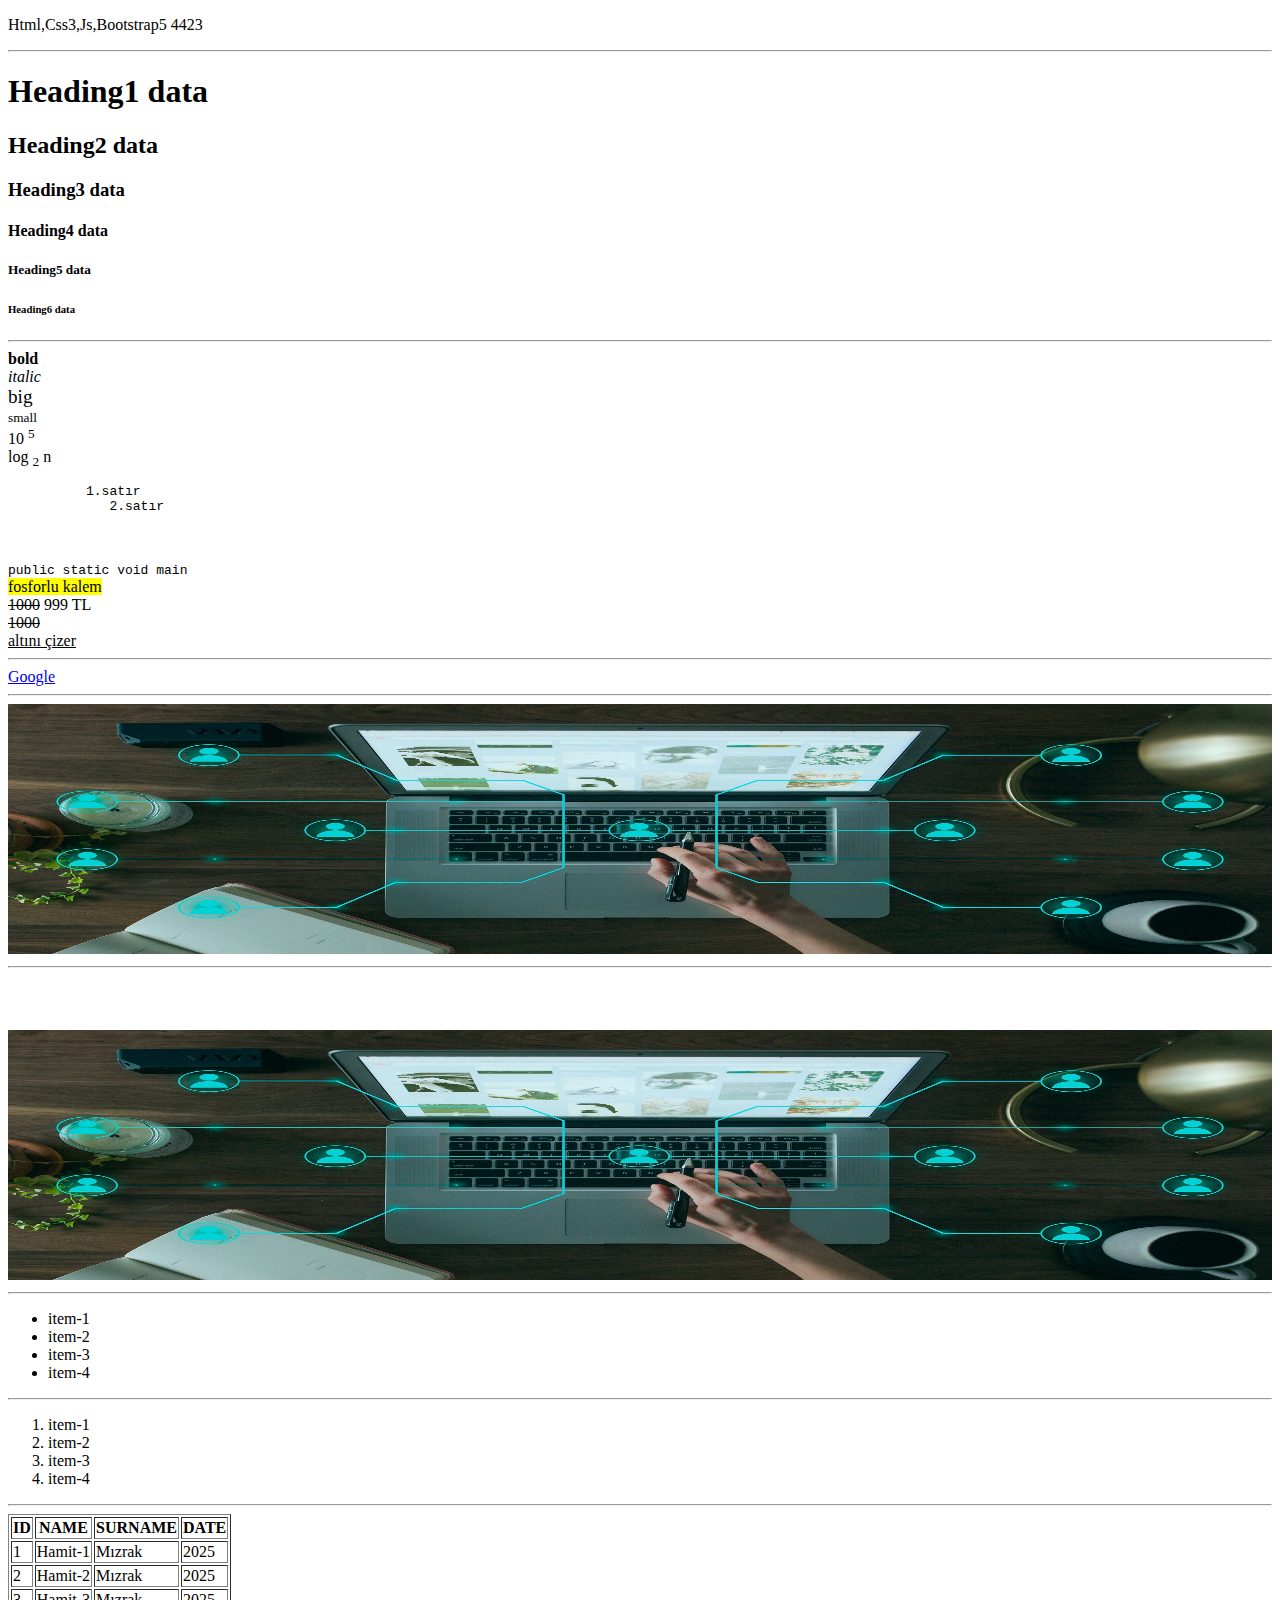
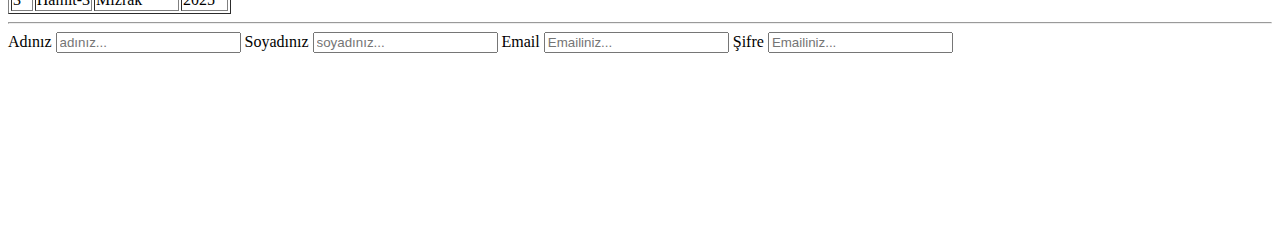
<file: index.html>
<!-- html5 standartlarında geliştirme -->
<!DOCTYPE html>
<!-- tr: Bu sayfa Türkçe olacak -->
<html lang="tr">
  <!-- config dosyaları -->
  <head>
    <title>Frontend öğreniyorum</title>
    <!-- dil karakter problerimini çözen -->
    <meta charset="utf-8" />

    <!-- Responsive design yani mobil uyumlu uygulamalar için -->
    <meta name="viewport" content="width=device-width, initial-scale=1, shrink-to-fit=no" />

    <!-- SEO: Search Engine Optimisition-->
    <meta name="author" content="Hamit Mızrak" />
    <meta name="description" content="Html5,css3,js" />

    <!-- Bootstrap CSS v5.2.1 -->
    <link
      href="https://cdn.jsdelivr.net/npm/bootstrap@5.3.2/dist/css/bootstrap.min.css"
      rel="stylesheet"
      integrity="sha384-T3c6CoIi6uLrA9TneNEoa7RxnatzjcDSCmG1MXxSR1GAsXEV/Dwwykc2MPK8M2HN"
      crossorigin="anonymous"
    />
  </head>

  <body>
    <!-- start code-->

    <p>Html,Css3,Js,Bootstrap5 4423</p>

    <hr />
    <!-- Heading-->
    <!-- h${Heading$ data}*6 -->
    <h1>Heading1 data</h1>
    <h2>Heading2 data</h2>
    <h3>Heading3 data</h3>
    <h4>Heading4 data</h4>
    <h5>Heading5 data</h5>
    <h6>Heading6 data</h6>

    <hr />
    <!-- formating-->
    <b>bold</b>
    <br />
    <i>italic</i>
    <br />
    <big>big</big>
    <br />
    <small>small</small>
    <br />
    10
    <sup>5</sup>
    <br />
    log
    <sub>2</sub>
    n
    <br />
    <pre>
          1.satır
             2.satır
      </pre
    >
    <br />

    <code>public static void main</code>
    <br />
    <mark>fosforlu kalem</mark>
    <br />
    <del>1000</del>
    999 TL
    <br />
    <s>1000</s>
    </br>

    <ins>altını çizer</ins>
    <br />

    <hr />
    <!-- LINK -->
    <a href="https://www.google.com" target="_blank">Google</a>
    <hr />

    <!-- Image -->
     <img
      src="./image/header1.jpg"
      alt="logo page"
      width="100%"
      height="250"/>
    <hr />
    <br /><br /><br />
      <!-- Image + Link -->
    <a href="https://www.google.com" target="_blank">
       <img
      src="./image/header1.jpg"
      alt="logo page"
      width="100%"
      height="250"/>
    </a>
    <hr />
    <!-- ul>li{item-$}*4 -->
      <ul>
        <li>item-1</li>
        <li>item-2</li>
        <li>item-3</li>
        <li>item-4</li>
      </ul>

      <hr />
    <ol>
        <li>item-1</li>
        <li>item-2</li>
        <li>item-3</li>
        <li>item-4</li>
      </ol>

      <hr />
         <!-- table>thead>tr>th{ID}*3^tbody>tr>td{data-$}*3 -->
      <table border="1">
        <thead>
          <tr>
            <th>ID</th>
            <th>NAME</th>
            <th>SURNAME</th>
            <th>DATE</th>
          </tr>
          <tbody>
            <!-- 1.satır -->
            <tr>
              <td>1</td>
              <td>Hamit-1</td>
              <td>Mızrak</td>
              <td>2025</td>
            </tr>
             <!-- 2.satır -->
            <tr>
              <td>2</td>
              <td>Hamit-2</td>
              <td>Mızrak</td>
              <td>2025</td>
            </tr>
             <!-- 3.satır -->
            <tr>
              <td>3</td>
              <td>Hamit-3</td>
              <td>Mızrak</td>
              <td>2025</td>
            </tr>
          </tbody>
        </thead>
      </table>

      <hr />
      <form action="/" method="get">

        <label for="fname"> Adınız</label>
        <input type="text" id="fname" name="fname" required placeholder="adınız..."/>

         <label for="fsurname"> Soyadınız</label>
        <input type="text" id="fsurname" name="fsurname" required placeholder="soyadınız..."/>

        <label for="femail"> Email</label>
        <input type="email" id="femail" name="femail" required placeholder="Emailiniz..."/>

         <label for="fpassword"> Şifre</label>
        <input type="password" id="fpassword" name="fpassword" required placeholder="Emailiniz..."/>

      </form>

      <br /><br /><br /><br /><br /><br /><br /><br /><br /><br />
    <!-- end code-->

    <!-- Bootstrap JavaScript Libraries -->
    <script
      src="https://cdn.jsdelivr.net/npm/@popperjs/core@2.11.8/dist/umd/popper.min.js"
      integrity="sha384-I7E8VVD/ismYTF4hNIPjVp/Zjvgyol6VFvRkX/vR+Vc4jQkC+hVqc2pM8ODewa9r"
      crossorigin="anonymous"
    ></script>

    <script
      src="https://cdn.jsdelivr.net/npm/bootstrap@5.3.2/dist/js/bootstrap.min.js"
      integrity="sha384-BBtl+eGJRgqQAUMxJ7pMwbEyER4l1g+O15P+16Ep7Q9Q+zqX6gSbd85u4mG4QzX+"
      crossorigin="anonymous"
    ></script>
  </body>
</html>
</file>
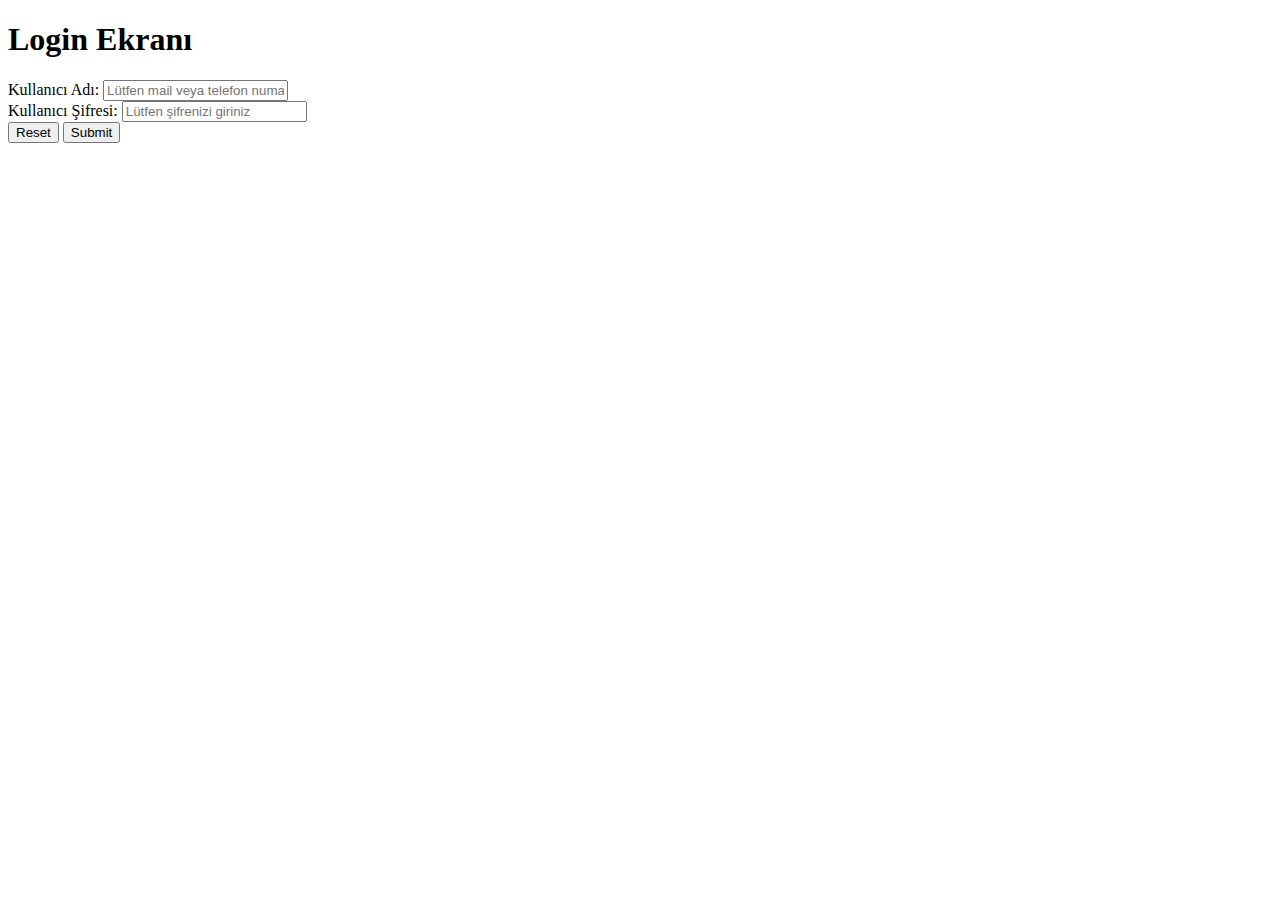
<file: login.html>
<!DOCTYPE html>
<html lang="en">
  <head>
    <meta charset="UTF-8" />
    <meta name="viewport" content="width=device-width, initial-scale=1.0" />
    <title>Document</title>
  </head>
  <body>
    <!-- Login ekranını html5 ile yapmak  -->
     <h1 class="text">Login Ekranı</h1>
    <form action="#" method="post">
      <!-- kullanıcı adı -->
      <div class="form-group">
        <label for="">Kullanıcı Adı:</label>
        <input
          type="text"
          class="form-input"
          required
          placeholder="Lütfen mail veya telefon numarası"
          title="Mail veya telefon numarası giriniz"
        />
      </div>

      <div class="form-group">
        <label for="">Kullanıcı Şifresi:</label>
        <input 
        type="password" 
        class="form-input"
        required
        placeholder="Lütfen şifrenizi giriniz"
        title="Şifreniz en az 8 karakter olmalı"
         />
      </div>

      <div class="form-group">
        <button type="reset" class="btn">Reset</button>
        <button type="submit" class="btn">Submit</button>
      </div>
    </form>
  </body>
</html>
</file>
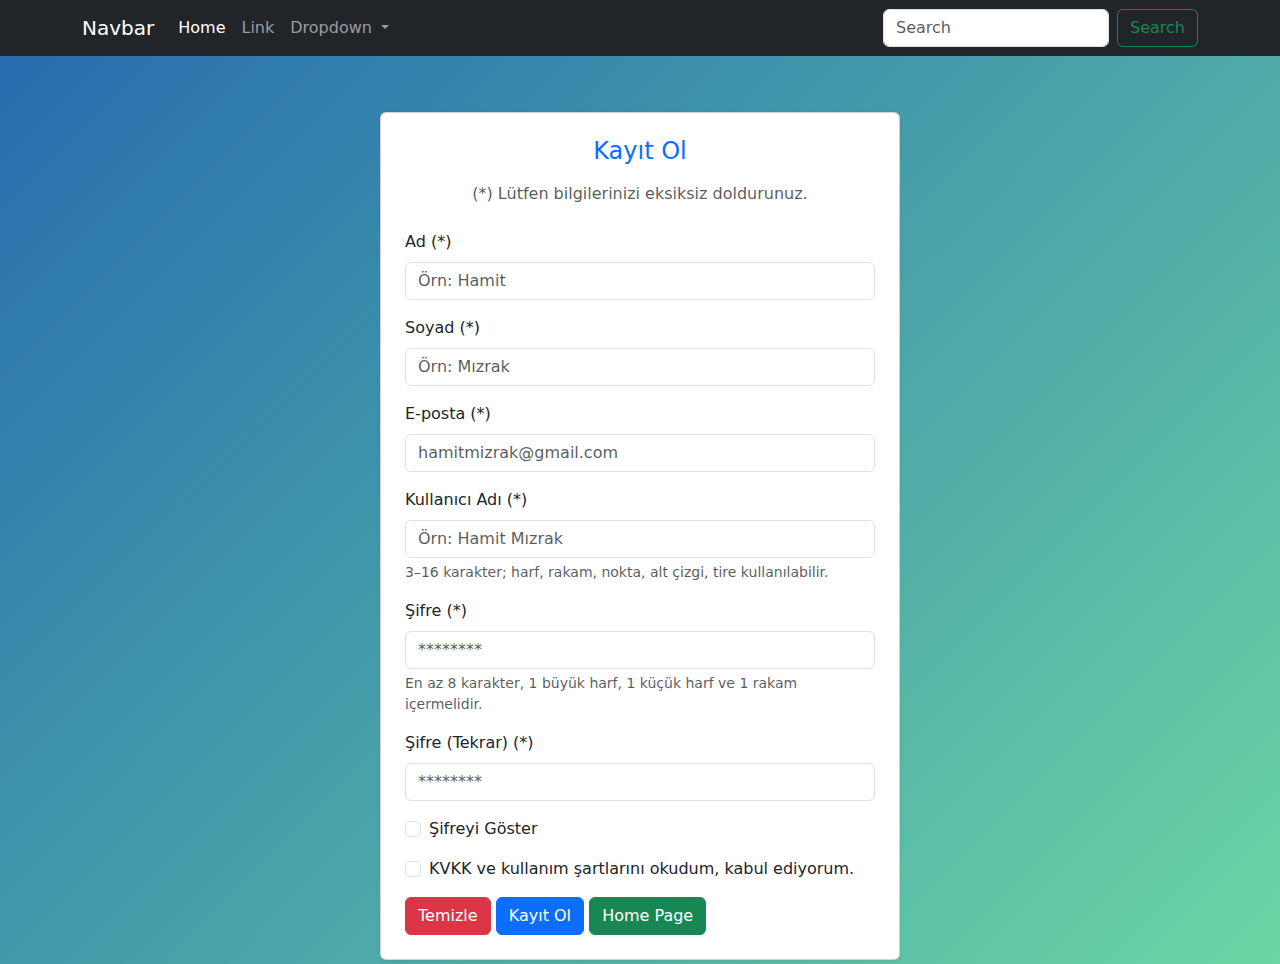
<file: bootstrap5_html_css_js/register.html>
<!DOCTYPE html>
<html lang="tr">
  <head>
    <!-- Sayfa kodlaması ve mobil uyum -->
    <meta charset="utf-8" />
    <meta name="viewport" content="width=device-width, initial-scale=1" />

    <!-- Başlık -->
    <title>Basit Kayıt Formu (Bootstrap + HTML/CSS/JS)</title>

    <!-- Bootstrap 5 CSS (CDN) -->
    <!-- Bu satır Bootstrap'ın stillerini projeye dahil eder. -->
    <link
      href="https://cdn.jsdelivr.net/npm/bootstrap@5.3.3/dist/css/bootstrap.min.css"
      rel="stylesheet"
      integrity="sha384-QWTKZyjpPEjISv5WaRU9OFeRpok6YctnYmDr5pNlyT2bRjXh0JMhjY6hW+ALEwIH"
      crossorigin="anonymous"
    />

    <!-- Basit sayfa içi CSS -->
    <!-- Formu ekranda ortalar, kart genişliğini masaüstünde dar tutar. -->
    <style>
      body {
        min-height: 100vh;
        background: linear-gradient(135deg, #256aaf 0%, #6bd6a4 100%);
      }
      .auth-card {
        max-width: 520px;
        width: 100%;
      }
      #termsBody {
        max-height: 50vh;
        overflow: auto;
      }

      .card_top {
        margin-top: 4rem;
      }
    </style>
  </head>
  <body class="">
    <nav class="fixed-top navbar navbar-expand-md navbar-dark bg-dark">
      <div class="container">
        <a class="navbar-brand" href="#">Navbar</a>
        <button
          class="navbar-toggler d-lg-none"
          type="button"
          data-bs-toggle="collapse"
          data-bs-target="#collapsibleNavId"
          aria-controls="collapsibleNavId"
          aria-expanded="false"
          aria-label="Toggle navigation"
        >
          <span class="navbar-toggler-icon"></span>
        </button>
        <div class="collapse navbar-collapse" id="collapsibleNavId">
          <ul class="navbar-nav me-auto mt-2 mt-lg-0">
            <li class="nav-item">
              <a class="nav-link active" href="#" aria-current="page">
                Home
                <span class="visually-hidden">(current)</span>
              </a>
            </li>
            <li class="nav-item">
              <a class="nav-link" href="#">Link</a>
            </li>
            <li class="nav-item dropdown">
              <a
                class="nav-link dropdown-toggle"
                href="#"
                id="dropdownId"
                data-bs-toggle="dropdown"
                aria-haspopup="true"
                aria-expanded="false"
              >
                Dropdown
              </a>
              <div class="dropdown-menu" aria-labelledby="dropdownId">
                <a class="dropdown-item" href="#">Action 1</a>
                <a class="dropdown-item" href="#">Action 2</a>
              </div>
            </li>
          </ul>
          <form class="d-flex my-2 my-lg-0">
            <input class="form-control me-sm-2" type="text" placeholder="Search" />
            <button class="btn btn-outline-success my-2 my-sm-0" type="submit">Search</button>
          </form>
        </div>
      </div>
    </nav>

    <div class="d-flex align-items-center card_top justify-content-center">
      <!-- Başarılı kayıt sonrası gösterilecek demo mesaj alanı (başta gizli) -->
      <div
        id="successAlert"
        class="alert alert-success position-fixed top-0 start-50 translate-middle-x mt-3 d-none"
        role="alert"
      >
        Kayıt başarılı .
      </div>

      <!-- Kart: Formu içinde barındırır -->
      <div class="card shadow-sm auth-card mt-5">
        <div class="card-body p-4">
          <h1 class="h4 mb-3 text-center text-primary h1">Kayıt Ol</h1>
          <p class="text-secondary text-muted text-center mb-4">
            (*) Lütfen bilgilerinizi eksiksiz doldurunuz.
          </p>

          <!-- Form etiketi -->
          <!-- novalidate: Tarayıcı'nın default baloncuk uyarılarını kapatır, Bootstrap ile özel doğrulama uygularız. -->
          <form id="registerForm" class="needs-validation" novalidate>
            <!-- Ad alanı -->
            <!-- required: boş bırakılamaz ; pattern: Türkçe harf ve en az 2 karakter -->
            <div class="mb-3">
              <label for="firstName" class="form-label">Ad (*)</label>
              <input
                type="text"
                class="form-control"
                id="firstName"
                name="firstName"
                placeholder="Örn: Hamit"
                autocomplete="given-name"
                required
                pattern="^[A-Za-zÇĞİÖŞÜçğıöşü' -]{2,}$"
              />
              <div class="invalid-feedback">Lütfen adınızı giriniz (en az 2 harf).</div>
            </div>

            <!-- Soyad alanı -->
            <!-- required + pattern: Türkçe harf ve en az 2 karakter -->
            <div class="mb-3">
              <label for="lastName" class="form-label">Soyad (*)</label>
              <input
                type="text"
                class="form-control"
                id="lastName"
                name="lastName"
                placeholder="Örn: Mızrak"
                autocomplete="family-name"
                required
                pattern="^[A-Za-zÇĞİÖŞÜçğıöşü' -]{2,}$"
              />
              <div class="invalid-feedback">Lütfen soyadınızı giriniz (en az 2 harf).</div>
            </div>

            <!-- E-posta alanı -->
            <!-- type="email": HTML5 e-posta formatı kontrolü sağlar ; required: boş olamaz -->
            <div class="mb-3">
              <label for="email" class="form-label">E-posta (*)</label>
              <input
                type="email"
                class="form-control"
                id="email"
                name="email"
                placeholder="hamitmizrak@gmail.com"
                autocomplete="email"
                required
              />
              <div class="invalid-feedback">Geçerli bir e-posta adresi giriniz.</div>
            </div>

            <!-- Kullanıcı adı alanı -->
            <!-- pattern: 3-16 karakter; harf, rakam, . _ - -->
            <div class="mb-3">
              <label for="username" class="form-label">Kullanıcı Adı (*)</label>
              <input
                type="text"
                class="form-control"
                id="username"
                name="username"
                placeholder="Örn: Hamit Mızrak"
                autocomplete="username"
                required
                pattern="^[A-Za-z0-9._-]{3,16}$"
              />
              <div class="form-text">
                3–16 karakter; harf, rakam, nokta, alt çizgi, tire kullanılabilir.
              </div>
              <div class="invalid-feedback">
                Kullanıcı adı formatı hatalı (3–16 uzunluk, izinli karakterler: a-z, 0-9, . _ -).
              </div>
            </div>

            <!-- Şifre alanı -->
            <!-- pattern: en az 8 karakter, 1 büyük harf, 1 küçük harf, 1 rakam -->
            <div class="mb-3">
              <label for="password" class="form-label">Şifre (*)</label>
              <input
                type="password"
                class="form-control"
                id="password"
                name="password"
                placeholder="********"
                autocomplete="new-password"
                required
                minlength="8"
                maxlength="64"
                pattern="^(?=.*[a-z])(?=.*[A-Z])(?=.*\d).{8,64}$"
              />
              <div class="form-text">
                En az 8 karakter, 1 büyük harf, 1 küçük harf ve 1 rakam içermelidir.
              </div>
              <div class="invalid-feedback">Şifre kriterlerini karşılamıyor.</div>
            </div>

            <!-- Şifre (tekrar) alanı -->
            <!-- JS ile password alanıyla eşleşme kontrolü (setCustomValidity) -->
            <div class="mb-3">
              <label for="confirmPassword" class="form-label">Şifre (Tekrar) (*)</label>
              <input
                type="password"
                class="form-control"
                id="confirmPassword"
                name="confirmPassword"
                placeholder="********"
                autocomplete="new-password"
                required
              />
              <div class="invalid-feedback">Şifreler eşleşmiyor.</div>
            </div>

            <!-- Şifre Göster -->
            <div class="mb-3 form-check">
              <input class="form-check-input" type="checkbox" id="togglePwd" />
              <label class="form-check-label" for="togglePwd">Şifreyi Göster</label>
            </div>

            <!-- KVKK / kullanım şartları onayı -->
            <!-- required: işaretlenmeden form gönderilemez -->
            <div class="mb-3 form-check">
              <input class="form-check-input" type="checkbox" id="terms" required />
              <label class="form-check-label" for="terms">
                KVKK ve kullanım şartlarını okudum, kabul ediyorum.
              </label>
              <div class="invalid-feedback">Devam etmek için onay vermelisiniz.</div>
            </div>

            <!-- Gönder butonu -->
            <!-- type="submit": formu gönderir; JS tarafında valid değilse engellenir -->
            <div class="d-grid44">
              <button onclick="resetData()" class="btn btn-danger">Temizle</button>
              <button type="submit" id="submitBtn" class="btn btn-primary">Kayıt Ol</button>
              <a href="http://www.google.com" target="_blank" class="btn btn-success">Home Page</a>
            </div>
          </form>
        </div>
      </div>
    </div>

    <!-- KVKK & Kullanım Şartları Modal (YENİ) -->
    <div
      class="modal fade"
      id="termsModal"
      tabindex="-1"
      aria-labelledby="termsModalLabel"
      aria-hidden="true"
    >
      <div class="modal-dialog modal-dialog-scrollable modal-lg">
        <div class="modal-content">
          <div class="modal-header">
            <h5 class="modal-title" id="termsModalLabel">KVKK & Kullanım Şartları</h5>
            <button
              type="button"
              class="btn-close"
              data-bs-dismiss="modal"
              aria-label="Kapat"
            ></button>
          </div>
          <div class="modal-body" id="termsBody">
            <!-- Örnek uzun metin: gerçek şartlarınızı buraya koyabilirsiniz -->
            <p>
              Bu metin, kişisel verilerin korunması ve kullanım şartları hakkında bilgilendirme
              amacıyla konulmuştur.
            </p>
            <p>1) İşlenen veriler, amaç, hukuki sebep, saklama süresi...</p>
            <p>2) Üçüncü taraflarla paylaşım, aktarım, güvenlik önlemleri...</p>
            <p>3) İlgili kişi hakları (KVKK md. 11); başvuru yöntemleri...</p>
            <p>4) Çerezler, cihaz tanımlayıcıları, oturum ve analitik veriler...</p>
            <p>5) İletişim ve itiraz mekanizmaları...</p>
            <p>6) Sürüm, yürürlük tarihi ve değişiklik yetkisi...</p>
            <p>7) Sürüm, yürürlük tarihi ve değişiklik yetkisi...</p>
            <p>8) Sürüm, yürürlük tarihi ve değişiklik yetkisi...</p>
            <p>9) Sürüm, yürürlük tarihi ve değişiklik yetkisi...</p>
            <p>10) Sürüm, yürürlük tarihi ve değişiklik yetkisi...</p>
            <hr />
            <p class="mb-0">
              <strong>Not:</strong>
              <em>“Kabul Ediyorum”</em>
              butonunun aktif olması için metni en alta kadar kaydırmanız gerekir.
            </p>
          </div>
          <div class="modal-footer">
            <span class="me-auto small" id="scrollStatus">Okumaya devam edin…</span>
            <button
              type="button"
              class="btn btn-outline-secondary"
              data-bs-dismiss="modal"
              id="btnLater"
            >
              Daha Sonra
            </button>
            <button type="button" class="btn btn-primary" id="btnAcceptTerms" disabled>
              Kabul Ediyorum
            </button>
          </div>
        </div>
      </div>
    </div>

    <!-- Bootstrap 5 JS (CDN) + Popper -->
    <!-- Bu satırlar Bootstrap'ın interaktif bileşenleri için gerekli JS'i yükler. -->
    <script
      src="https://cdn.jsdelivr.net/npm/bootstrap@5.3.3/dist/js/bootstrap.bundle.min.js"
      integrity="sha384-YvpcrYf0tY3lHB60NNkmXc5s9fDVZLESaAA55NDzOxhy9GkcIdslK1eN7N6jIeHz"
      crossorigin="anonymous"
    ></script>

    <!-- Form doğrulama ve demo gönderim JS'i -->
    <!-- Aşağıdaki JS, Bootstrap tarzı doğrulamayı etkinleştirir ve şifre eşleşmesini kontrol eder. -->
    <script>
      // FIELD
      // GLOBAL: KVKK okundu bilgisini saklamak için (modal kabul edilince true olur)
      let userHasAccepted = false;

      // Şifre göster/gizle işlevi
      document.getElementById('togglePwd').addEventListener('change', function () {
        const pwd = document.getElementById('password');
        const confirmPwd = document.getElementById('confirmPassword');
        const type = this.checked ? 'text' : 'password';
        console.log(this.checked);
        pwd.type = type;
        confirmPwd.type = type;
      });

      // Yardımcı: Bir input geçerli olduğunda kırmızı çerçeveyi kaldırmak için dinleyici ekler
      function attachLiveValidity(input) {
        input.addEventListener('input', () => {
          if (input.checkValidity()) {
            input.classList.remove('is-invalid');
          }
        });
      }

      // Şifre eşleşme kontrolü (confirmPassword için setCustomValidity kullanır)
      function validatePasswordMatch() {
        const pass = document.getElementById('password');
        const confirm = document.getElementById('confirmPassword');
        if (confirm.value && confirm.value !== pass.value) {
          confirm.setCustomValidity('Şifreler eşleşmiyor');
        } else {
          confirm.setCustomValidity('');
        }
      }

      // RESET BUTTON==> Formu sıfırlamak isterseniz:
      const resetData = () => {
        alert('Form temizlendi.');
        const form = document.getElementById('registerForm');
        form.reset();
        form.classList.remove('was-validated');
        confirm.setCustomValidity('');

        // KVKK onay kutusunu manuel sıfırla
        const terms = document.getElementById('terms');
        if (terms) {
          terms.checked = false;
          userHasAcceptedTerms = false;
        }
      };

      // Sayfa yüklendiğinde çalışacak kurulumlar
      document.addEventListener('DOMContentLoaded', function () {
        const form = document.getElementById('registerForm');
        const successAlert = document.getElementById('successAlert');
        const inputs = form.querySelectorAll('input');

        // Tüm inputlar için canlı doğruluk dinleyicisi bağla
        inputs.forEach(attachLiveValidity);

        // Şifre - tekrar alanları arasında canlı eşleşme kontrolü bağla
        const pass = document.getElementById('password');
        const confirm = document.getElementById('confirmPassword');
        pass.addEventListener('input', validatePasswordMatch);
        confirm.addEventListener('input', validatePasswordMatch);

        // === KVKK MODAL AKIŞI (YENİ) ===
        const termsCheckbox = document.getElementById('terms');
        const termsModalEl = document.getElementById('termsModal');
        const termsBody = document.getElementById('termsBody');
        const btnAccept = document.getElementById('btnAcceptTerms');
        const scrollStatus = document.getElementById('scrollStatus');

        // Bootstrap Modal instance (static: dışa tıklayınca kapanmasın, kabul zorunlu)
        const termsModal = new bootstrap.Modal(termsModalEl, {
          backdrop: 'static',
          keyboard: false,
        });

        // Onay kutusu tıklandığında modalı göster 999
        // Checkbox'a tıklanınca modal açılır; henüz kabul edilmediyse tıklamayı engelleriz
        termsCheckbox.addEventListener('click', function (e) {
          if (!userHasAccepted) {
            e.preventDefault();
            e.stopPropagation();
            // durum reset
            btnAccept.disabled = true;
            scrollStatus.textContent = 'Okumaya devam edin…';
            termsBody.scrollTop = 0;
            termsModal.show();
          }
        });

        // En alta kadar kaydırıldığında "Kabul Ediyorum" aktif olsun
        termsBody.addEventListener('scroll', function () {
          const atBottom =
            termsBody.scrollTop + termsBody.clientHeight >= termsBody.scrollHeight - 1;
          if (atBottom) {
            btnAccept.disabled = false;
            scrollStatus.textContent = 'Kabul edebilirsiniz.';
          }
        });

        // Kabul edildiğinde checkbox işaretlenir ve modal kapanır
        btnAccept.addEventListener('click', function () {
          userHasAccepted = true;
          termsCheckbox.checked = true;
          termsCheckbox.setCustomValidity('');
          termsModal.hide();
        });

        // Modalı "Daha Sonra" ile kapatırsa, checkbox işaretlenmeden kalır
        document.getElementById('btnLater').addEventListener('click', function () {
          // isteğe bağlı: burada ekstra bir uyarı gösterilebilir
        });

        // Form gönderiminde Bootstrap doğrulama akışı
        form.addEventListener(
          'submit',
          function (event) {
            // Önce şifre eşleşmesini değerlendir
            validatePasswordMatch();

            // Form geçerli değilse gönderimi engelle
            if (!form.checkValidity()) {
              event.preventDefault();
              event.stopPropagation();
            } else {
              // DEMO: Backend olmadığı için gerçek gönderimi iptal ediyoruz
              event.preventDefault();

              // Başarı mesajını kısa süreli göster
              successAlert.classList.remove('d-none');
              setTimeout(() => successAlert.classList.add('d-none'), 2500);

              // İsterseniz burada form verilerini toplayıp fetch ile API'ye POST edebilirsiniz.
              // Örn:
              // const payload = Object.fromEntries(new FormData(form).entries());
              // fetch('/auth/register', { method:'POST', headers:{'Content-Type':'application/json'}, body: JSON.stringify(payload) })
            }

            // Bootstrap görünür doğrulamayı etkinleştir
            form.classList.add('was-validated');
          },
          false
        );
      });
    </script>
  </body>
</html>
</file>
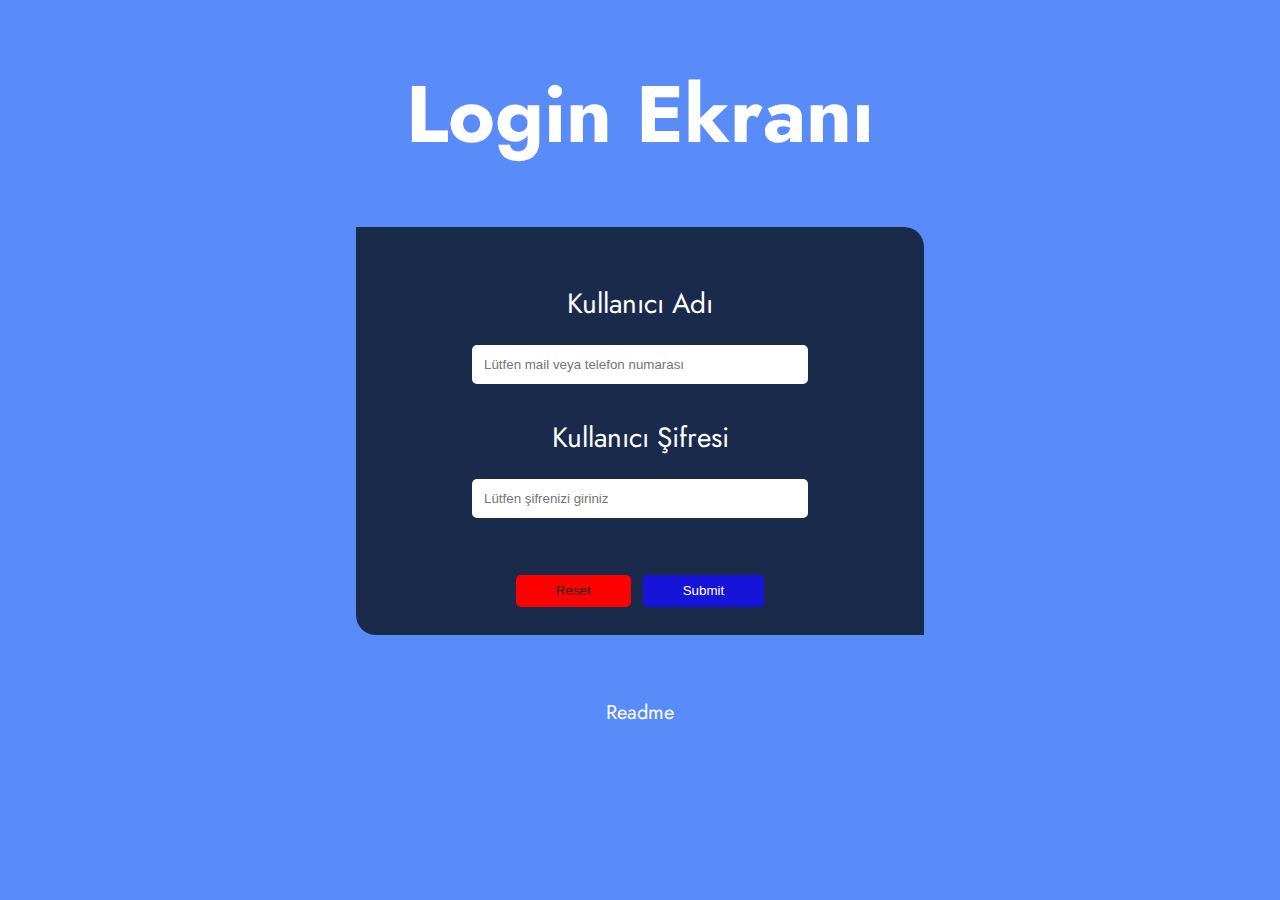
<file: login-page_html_css/login.html>
<!-- html5 standardına uygun basit bir login ekranı yapınız. -->
<!DOCTYPE html>
<!-- bu sayfa türkçe diline göre ayarlandı -->
<html lang="tr">
  <head>
    <!-- dil problemi yaşamamak için utf-8 karakter seti kullanıldı -->
    <meta charset="UTF-8" />
    <!-- responsive design için gerekli meta etiketi farklı ekranda büyük yada küçük görünmesini sağlar -->
    <meta name="viewport" content="width=device-width, initial-scale=1.0" />
    <title>Login Page</title>

    <!-- google font -->
    <link rel="preconnect" href="https://fonts.googleapis.com" />
    <link rel="preconnect" href="https://fonts.gstatic.com" crossorigin />
    <link
      href="https://fonts.googleapis.com/css2?family=Jost:ital,wght@0,100..900;1,100..900&display=swap"
      rel="stylesheet"
    />

    <!-- external css -->
    <link rel="stylesheet" href="style.css" />
  </head>
  <body>
    <noscript>your browser is not showing</noscript>

    <!-- start code -->
    <!-- Login ekranını html5 ile yapmak  -->
    <h1 class="text">Login Ekranı</h1>
    <form action="#" method="post" class="form">
      <!-- kullanıcı adı -->
      <div class="form-group">
        <label for="">Kullanıcı Adı</label>
        <input
          type="text"
          class="form-input"
          required
          placeholder="Lütfen mail veya telefon numarası"
          title="Mail veya telefon numarası giriniz"
        />
      </div>

      <div class="form-group">
        <label for="">Kullanıcı Şifresi</label>
        <input
          type="password"
          class="form-input"
          required
          placeholder="Lütfen şifrenizi giriniz"
          title="Şifreniz en az 8 karakter olmalı"
        />
      </div>

      <div class="form-group">
        <button class="button" id="reset-id" type="reset" class="btn">Reset</button>
        <button class="button" id="submit-id" type="submit" class="btn">Submit</button>
      </div>
    </form>

    <a href="#" title="Readme files">Readme</a>

     <!-- end code -->
  </body>
</html>
</file>
<file: login-page_html_css/style.css>
html{
    font-size: 40px;
}

body{
    background-color: blue;
    background-color: #4545c2;
    background-color: rgb(15, 73, 199);
    background-color: rgba(48, 111, 248, 0.8);
    color: white;

    font-family: "Jost", Arial, Helvetica, sans-serif;
    margin:0;
    padding:0;
    box-sizing: border-box;
    line-height: 1.5;
    text-align: center;
    /* height: 100vh; */
}

a{
    text-decoration: none;
    color: white;
    font-size: 0.5rem;
}

label{
    display: block;
    font-size: 0.7rem;
}

.form{
    background-color: rgba(0, 0, 0, 0.7);
    width: 13rem;
    margin: 1rem auto;
    padding:.6rem;
    border-radius: 0%.5rem;
}

.form-group{
    margin-top: 0.8rem;
}

.button{
    margin-top: 0.4rem;
    padding: 0.2rem 1rem;
    border: none;
    border-radius: 5px;
    cursor: pointer;
    height: .8rem;
     transition: all 1s ease;
}


#reset-id{
    background-color: red;
    color: rgb(27, 27, 27);
}

#reset-id:hover{
    background-color: rgb(27, 27, 27);
    color: red;
}


#submit-id{
    background-color: rgb(23, 20, 218);
    color: rgb(255, 255, 255);
}


#submit-id:hover{
    background-color: rgb(255, 255, 255);
    color:  rgb(23, 20, 218);
}


input[type="text"], input[type="password"]{
    width: 60%;
    padding: 0.3rem;
    border-radius: 5px;
    border: none;
}
</file>
